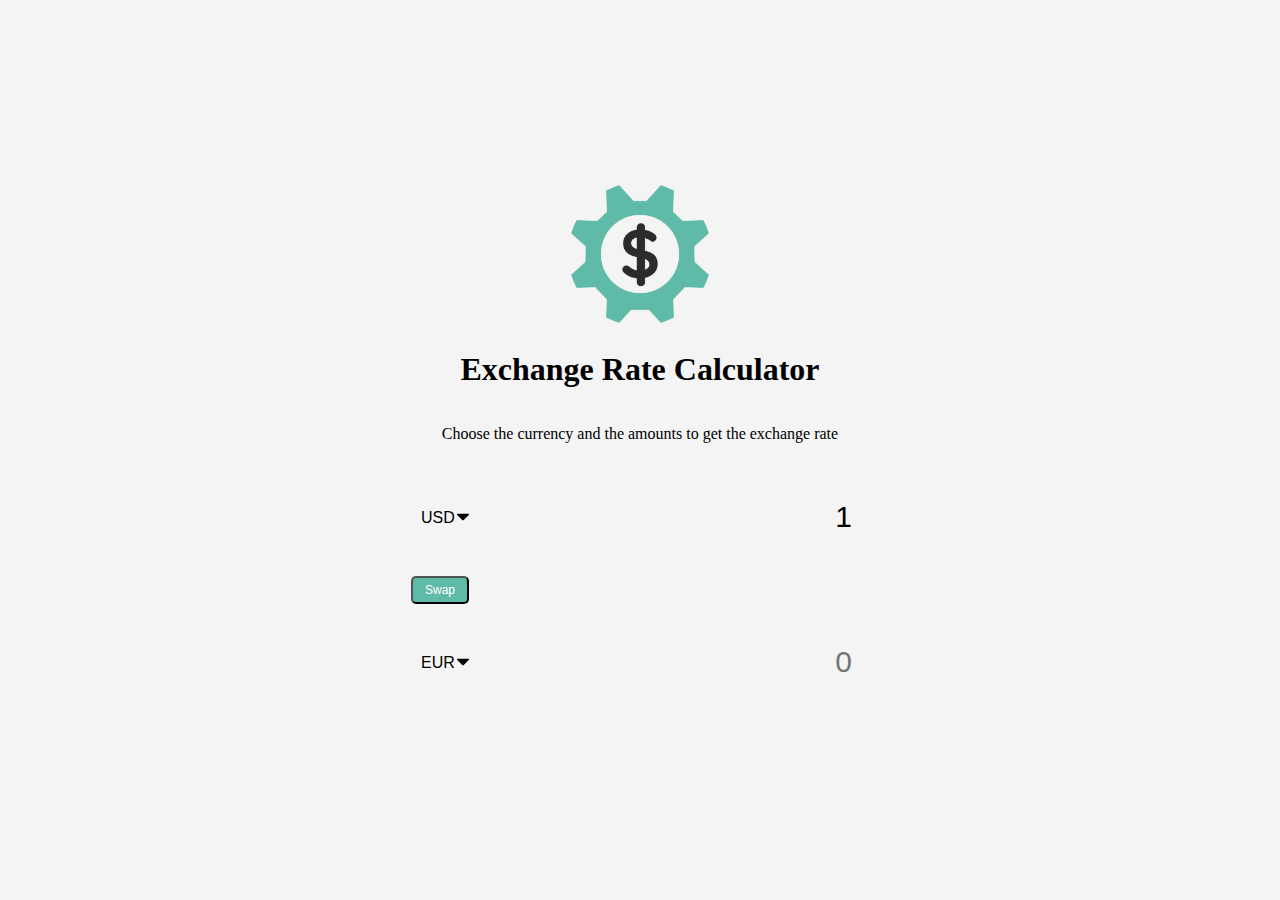
<file: exchange rate calculator/index.html>
<!DOCTYPE html>
<html lang="en">
  <head>
    <meta charset="UTF-8" />
    <meta name="viewport" content="width=device-width, initial-scale=1.0" />
    <meta http-equiv="X-UA-Compatible" content="ie=edge" />
    <title>Exchange Rate Calculator</title>
    <link rel="stylesheet" href="style.css" />
  </head>
  <body>
    <img src="img/money.png" alt="" class="money-img" />
    <h1>Exchange Rate Calculator</h1>
    <p>Choose the currency and the amounts to get the exchange rate</p>

    <div class="container">
      <div class="currency">
        <select id="currency-one">
          <option value="AED">AED</option>
          <option value="ARS">ARS</option>
          <option value="AUD">AUD</option>
          <option value="BGN">BGN</option>
          <option value="BRL">BRL</option>
          <option value="BSD">BSD</option>
          <option value="CAD">CAD</option>
          <option value="CHF">CHF</option>
          <option value="CLP">CLP</option>
          <option value="CNY">CNY</option>
          <option value="COP">COP</option>
          <option value="CZK">CZK</option>
          <option value="DKK">DKK</option>
          <option value="DOP">DOP</option>
          <option value="EGP">EGP</option>
          <option value="EUR">EUR</option>
          <option value="FJD">FJD</option>
          <option value="GBP">GBP</option>
          <option value="GTQ">GTQ</option>
          <option value="HKD">HKD</option>
          <option value="HRK">HRK</option>
          <option value="HUF">HUF</option>
          <option value="IDR">IDR</option>
          <option value="ILS">ILS</option>
          <option value="INR">INR</option>
          <option value="ISK">ISK</option>
          <option value="JPY">JPY</option>
          <option value="KRW">KRW</option>
          <option value="KZT">KZT</option>
          <option value="MXN">MXN</option>
          <option value="MYR">MYR</option>
          <option value="NOK">NOK</option>
          <option value="NZD">NZD</option>
          <option value="PAB">PAB</option>
          <option value="PEN">PEN</option>
          <option value="PHP">PHP</option>
          <option value="PKR">PKR</option>
          <option value="PLN">PLN</option>
          <option value="PYG">PYG</option>
          <option value="RON">RON</option>
          <option value="RUB">RUB</option>
          <option value="SAR">SAR</option>
          <option value="SEK">SEK</option>
          <option value="SGD">SGD</option>
          <option value="THB">THB</option>
          <option value="TRY">TRY</option>
          <option value="TWD">TWD</option>
          <option value="UAH">UAH</option>
          <option value="USD" selected>USD</option>
          <option value="UYU">UYU</option>
          <option value="VND">VND</option>
          <option value="ZAR">ZAR</option>
        </select>
        <input type="number" id="amount-one" placeholder="0" value="1" />
      </div>

      <div class="swap-rate-container">
        <button class="btn" id="swap">
          Swap
        </button>
        <div class="rate" id="rate"></div>
      </div>

      <div class="currency">
        <select id="currency-two">
          <option value="AED">AED</option>
          <option value="ARS">ARS</option>
          <option value="AUD">AUD</option>
          <option value="BGN">BGN</option>
          <option value="BRL">BRL</option>
          <option value="BSD">BSD</option>
          <option value="CAD">CAD</option>
          <option value="CHF">CHF</option>
          <option value="CLP">CLP</option>
          <option value="CNY">CNY</option>
          <option value="COP">COP</option>
          <option value="CZK">CZK</option>
          <option value="DKK">DKK</option>
          <option value="DOP">DOP</option>
          <option value="EGP">EGP</option>
          <option value="EUR" selected>EUR</option>
          <option value="FJD">FJD</option>
          <option value="GBP">GBP</option>
          <option value="GTQ">GTQ</option>
          <option value="HKD">HKD</option>
          <option value="HRK">HRK</option>
          <option value="HUF">HUF</option>
          <option value="IDR">IDR</option>
          <option value="ILS">ILS</option>
          <option value="INR">INR</option>
          <option value="ISK">ISK</option>
          <option value="JPY">JPY</option>
          <option value="KRW">KRW</option>
          <option value="KZT">KZT</option>
          <option value="MXN">MXN</option>
          <option value="MYR">MYR</option>
          <option value="NOK">NOK</option>
          <option value="NZD">NZD</option>
          <option value="PAB">PAB</option>
          <option value="PEN">PEN</option>
          <option value="PHP">PHP</option>
          <option value="PKR">PKR</option>
          <option value="PLN">PLN</option>
          <option value="PYG">PYG</option>
          <option value="RON">RON</option>
          <option value="RUB">RUB</option>
          <option value="SAR">SAR</option>
          <option value="SEK">SEK</option>
          <option value="SGD">SGD</option>
          <option value="THB">THB</option>
          <option value="TRY">TRY</option>
          <option value="TWD">TWD</option>
          <option value="UAH">UAH</option>
          <option value="USD">USD</option>
          <option value="UYU">UYU</option>
          <option value="VND">VND</option>
          <option value="ZAR">ZAR</option>
        </select>
        <input type="number" id="amount-two" placeholder="0" />
      </div>
    </div>

    <script src="script.js"></script>
  </body>
</html>
</file>
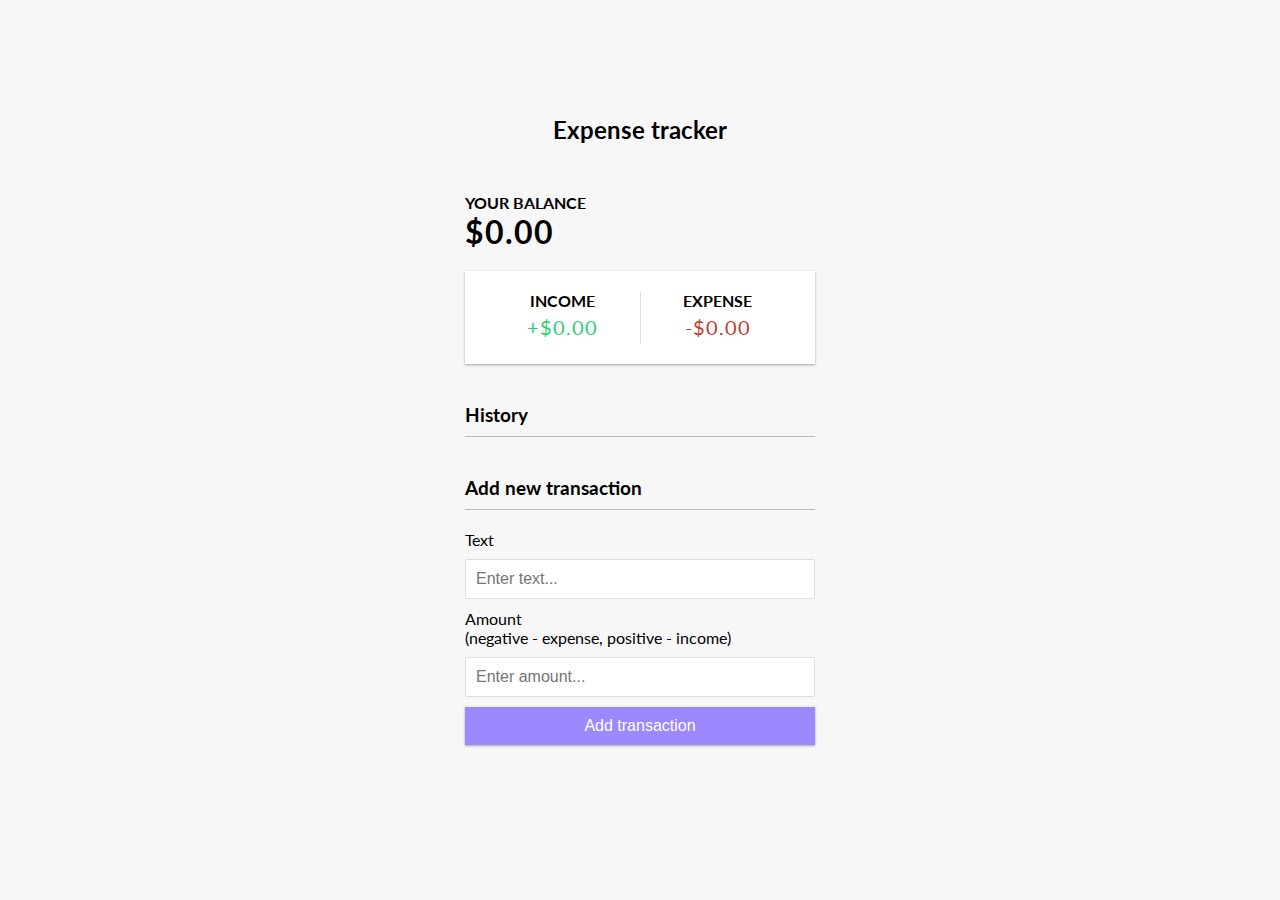
<file: expense tracker/index.html>
<!DOCTYPE html>
<html lang="en">
<head>
    <meta charset="UTF-8">
    <meta name="viewport" content="width=device-width, initial-scale=1.0">
    <title>Expense Tracker</title>
    <link rel="stylesheet" href="style.css">
</head>
<body>
    <h2>Expense tracker</h2>
    <div class="container">
        <h4>Your balance</h4>
        <h1 id="balance">$0.00</h1>

        <div class="inc-exp-container">
            <div>
                <h4>Income</h4>
                <p id="money-plus" class="money plus">+$0.00</p>
            </div>
            <div>
                <h4>Expense</h4>
                <p id="money-minus" class="money minus">-$0.00</p>
            </div>
        </div>

        <h3>History</h3>
        <ul id="list" class="list">
            <!-- <li class="minus">Cash <span>-$400</span><button class="delete-btn">x</button></li> -->
        </ul>

        <h3>Add new transaction</h3>
        <form action="" id="form">
            <div class="form-control">
            <label for="text">Text</label>
            <input type="text" id="text" placeholder="Enter text...">
        </div>
        <div class="form-control">
            <label for="amount">Amount <br> (negative - expense, positive - income)</label>
            <input type="number" id="amount" placeholder="Enter amount...">
        </div>
        <button class="btn">Add transaction</button>

        </form>

    </div>

    <script src="script.js"></script>
</body>
</html>
</file>
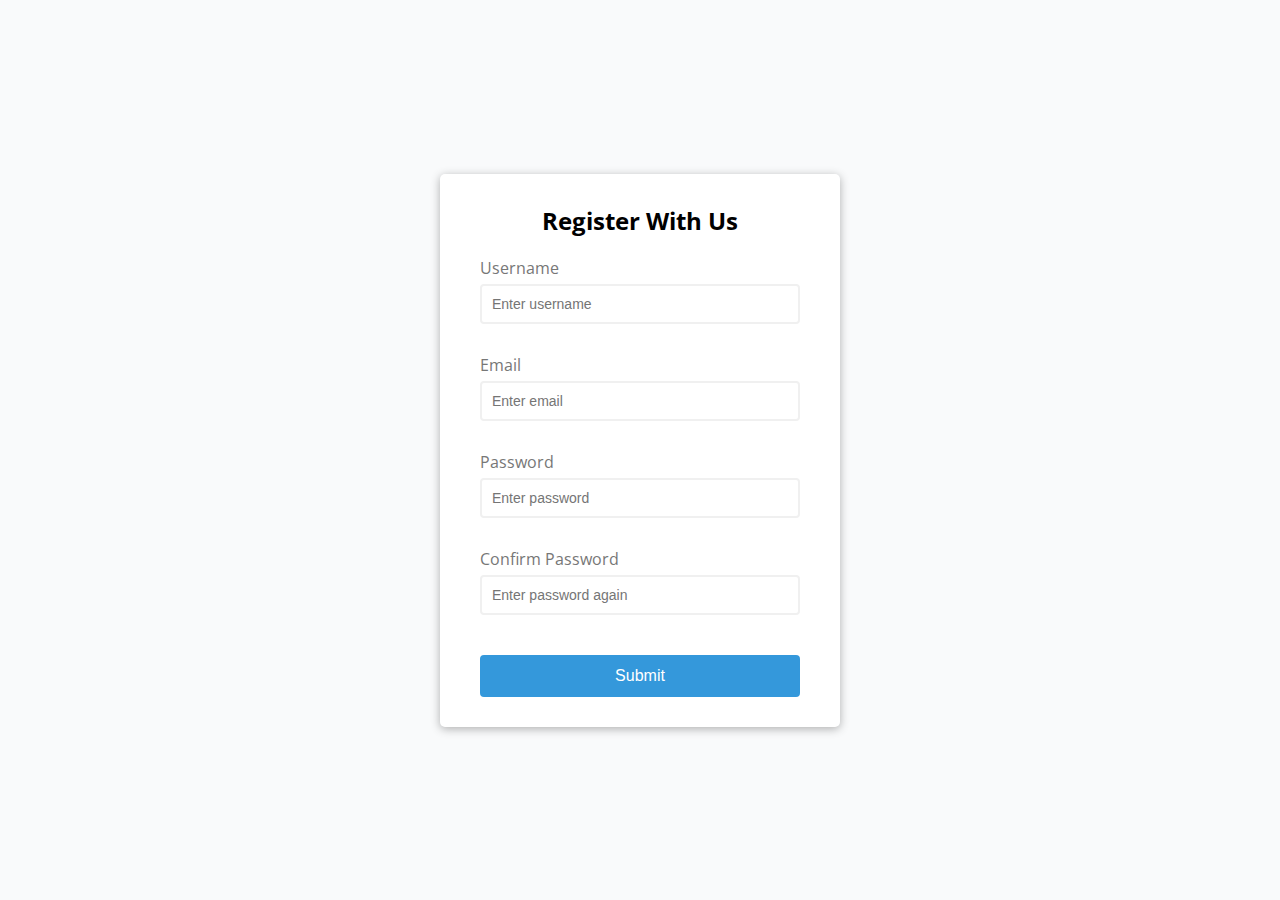
<file: form validator/index.html>
<!DOCTYPE html>
<html lang="en">
  <head>
    <meta charset="UTF-8" />
    <meta name="viewport" content="width=device-width, initial-scale=1.0" />
    <meta http-equiv="X-UA-Compatible" content="ie=edge" />
    <link rel="stylesheet" href="style.css" />
    <title>Form Validator</title>
  </head>
  <body>
    <div class="container">
      <form id="form" class="form">
        <h2>Register With Us</h2>
        <div class="form-control">
          <label for="username">Username</label>
          <input type="text" id="username" placeholder="Enter username" />
          <small>Error message</small>
        </div>
        <div class="form-control">
          <label for="email">Email</label>
          <input type="text" id="email" placeholder="Enter email" />
          <small>Error message</small>
        </div>
        <div class="form-control">
          <label for="password">Password</label>
          <input type="password" id="password" placeholder="Enter password" />
          <small>Error message</small>
        </div>
        <div class="form-control">
          <label for="password2">Confirm Password</label>
          <input
            type="password"
            id="password2"
            placeholder="Enter password again"
          />
          <small>Error message</small>
        </div>
        <button type="submit">Submit</button>
      </form>
    </div>

    <script src="script.js"></script>
  </body>
</html>
</file>
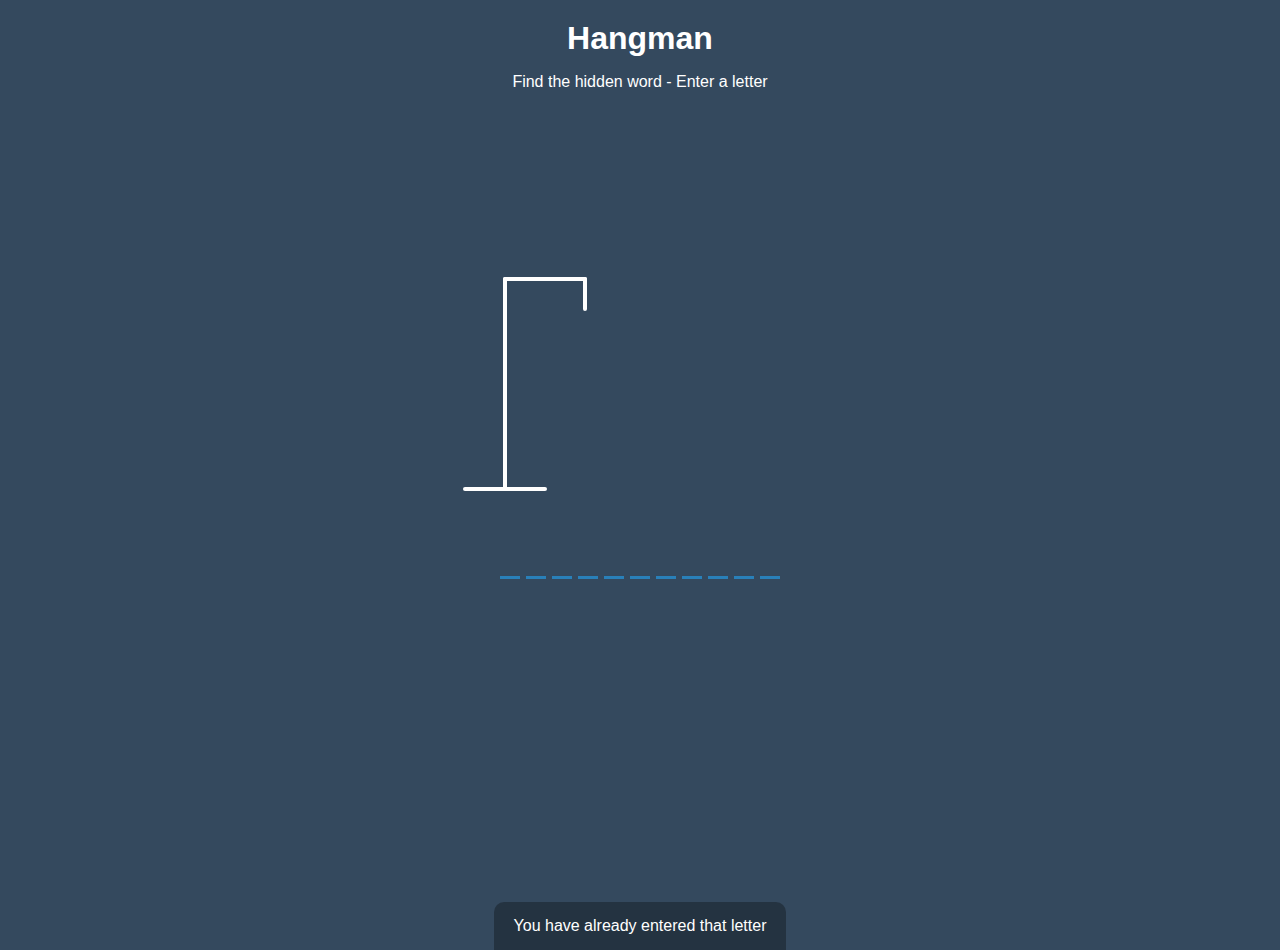
<file: hangman game/index.html>
<!DOCTYPE html>
<html lang="en">
<head>
    <meta charset="UTF-8">
    <meta name="viewport" content="width=device-width, initial-scale=1.0">
    <title>Hangman game</title>
    <link rel="stylesheet" href="style.css">
</head>
<body>
    <h1>Hangman</h1>
    <p>Find the hidden word - Enter a letter</p>
    <div class="game-container">
        <svg height="250" width="200" class="figure-container">
            <!-- Rod -->
            <line x1="60" y1="20" x2="140" y2="20" />
            <line x1="140" y1="20" x2="140" y2="50" />
            <line x1="60" y1="20" x2="60" y2="230" />
            <line x1="20" y1="230" x2="100" y2="230" />

            <!-- Head -->
            <circle cx="140" cy="70" r="20" class="figure-part" />
            <!-- Body -->
            <line x1="140" y1="90" x2="140" y2="150" class="figure-part"/>
            <!-- Arms -->
            <line x1="140" y1="120" x2="120" y2="100" class="figure-part"/>
            <line x1="140" y1="120" x2="160" y2="100" class="figure-part"/>
            <!-- Legs -->
            <line x1="140" y1="150" x2="120" y2="180" class="figure-part"/>
            <line x1="140" y1="150" x2="160" y2="180" class="figure-part"/>
        </svg>

        <div class="wrong-letters-container">
            <div id="wrong-letters">

            </div>
        </div>

        <div class="word" id="word">

        </div>


    </div>

    <!-- Container for final messages, classes for styling, id for javascript-->
    <div class="popup-container" id="popup-container">
        <h2 id="final-message"></h2>
        <button id="play-button">Play Again</button>
    </div>

    <!-- Notification -->
    <div class="notification-container" id="notification-container">
        <p>You have already entered that letter</p>
    </div>
    <script src="script.js"></script>
</body>
</html>
</file>
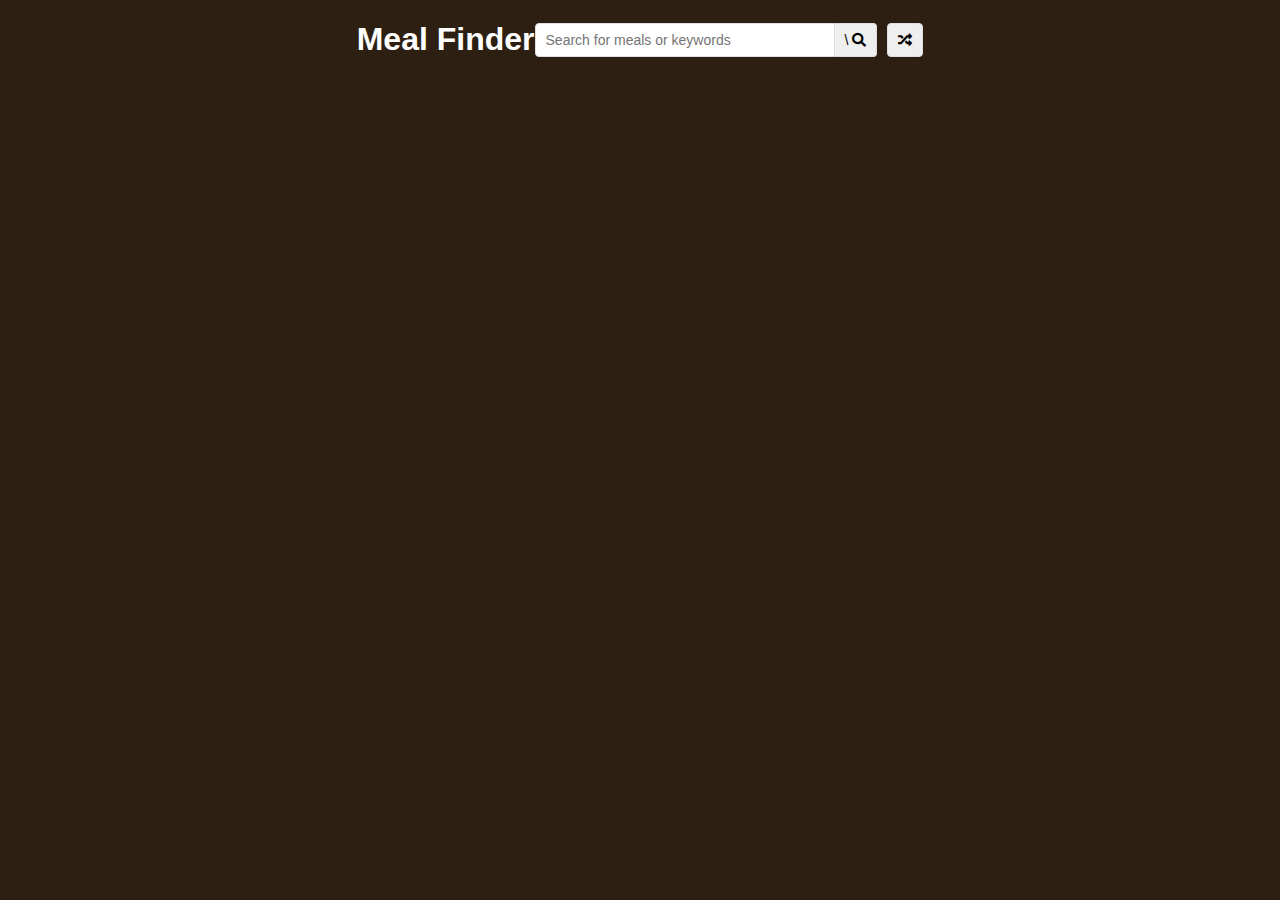
<file: meal finder API/index.html>
<!DOCTYPE html>
<html lang="en">
<head>
    <meta charset="UTF-8">
    <meta name="viewport" content="width=device-width, initial-scale=1.0">
    <title>Meal finder</title>
    <link rel="stylesheet" href="https://cdnjs.cloudflare.com/ajax/libs/font-awesome/5.10.2/css/all.min.css">
    <link rel="stylesheet" href="style.css">
</head>
<body>
    <div class="container">
        <h1>Meal Finder</h1>
        <div class="flex">
            <form action="" class="flex" id="submit">
                <input type="text" id="search" placeholder="Search for meals or keywords">
                <button class="search-btn" type="submit">\
                    <i class="fas fa-search"></i>
                </button>
            </form>
            <button class="random-btn" id="random">
                <i class="fas fa-random"></i>
            </button>
        </div>
    </div>

    <div id="result-heading"></div>
    <div class="meals" id="meals"></div>
    <div id="single-meal"></div>


    <script src="script.js"></script>
</body>
</html>
</file>
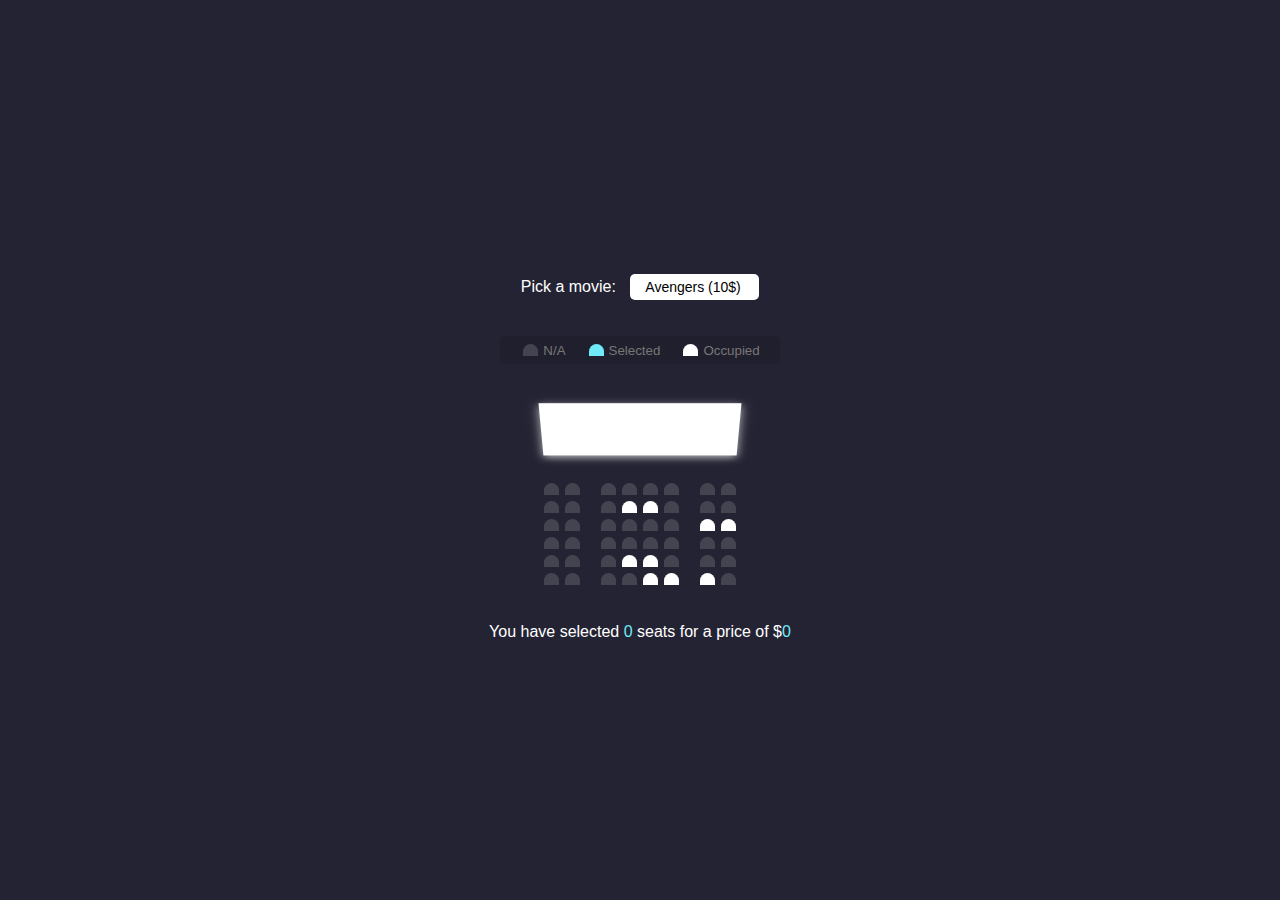
<file: movie seat selector/index.html>
<!DOCTYPE html>
<html lang="en">
<head>
    <meta charset="UTF-8">
    <meta name="viewport" content="width=device-width, initial-scale=1.0">
    <title>Movie Seat Booking</title>
    <link rel="stylesheet" href="style.css">
</head>
<body>
    <div class="movie-container">
        <label>Pick a movie:</label>
        <select name="" id="movie">
            <option value="10">Avengers (10$)</option>
            <option value="12">Joker (12$)</option>
            <option value="8">Toy Story 3 (8$)</option>
            <option value="9">Lion King (9$)</option>
        </select>
    </div>

    <ul class="showcase">
        <li>
            <div class="seat"></div>
            <small>N/A</small>
        </li>
        <li>
            <div class="seat selected"></div>
            <small>Selected</small>
        </li>
        <li>
            <div class="seat occupied"></div>
            <small>Occupied</small>
        </li>
    </ul>

    <div class="container">
        <div class="screen"></div>
        <div class="row">
            <div class="seat"></div>
            <div class="seat"></div>
            <div class="seat"></div>
            <div class="seat"></div>
            <div class="seat"></div>
            <div class="seat"></div>
            <div class="seat"></div>
            <div class="seat"></div>
        </div>
        <div class="row">
            <div class="seat"></div>
            <div class="seat"></div>
            <div class="seat"></div>
            <div class="seat occupied"></div>
            <div class="seat occupied"></div>
            <div class="seat"></div>
            <div class="seat"></div>
            <div class="seat"></div>
        </div>
        <div class="row">
            <div class="seat"></div>
            <div class="seat"></div>
            <div class="seat"></div>
            <div class="seat"></div>
            <div class="seat"></div>
            <div class="seat"></div>
            <div class="seat occupied"></div>
            <div class="seat occupied"></div>
        </div>
        <div class="row">
            <div class="seat"></div>
            <div class="seat"></div>
            <div class="seat"></div>
            <div class="seat"></div>
            <div class="seat"></div>
            <div class="seat"></div>
            <div class="seat"></div>
            <div class="seat"></div>
        </div>
        <div class="row">
            <div class="seat"></div>
            <div class="seat"></div>
            <div class="seat"></div>
            <div class="seat occupied"></div>
            <div class="seat occupied"></div>
            <div class="seat"></div>
            <div class="seat"></div>
            <div class="seat"></div>
        </div>
        <div class="row">
            <div class="seat"></div>
            <div class="seat"></div>
            <div class="seat"></div>
            <div class="seat"></div>
            <div class="seat occupied"></div>
            <div class="seat occupied"></div>
            <div class="seat occupied"></div>
            <div class="seat"></div>
        </div>
    </div>

    <p class="text">You have selected <span id="count">0</span> seats for a price of $<span id="total">0 </span></p>
    
    <script src="script.js"></script>
</body>
</html>
</file>
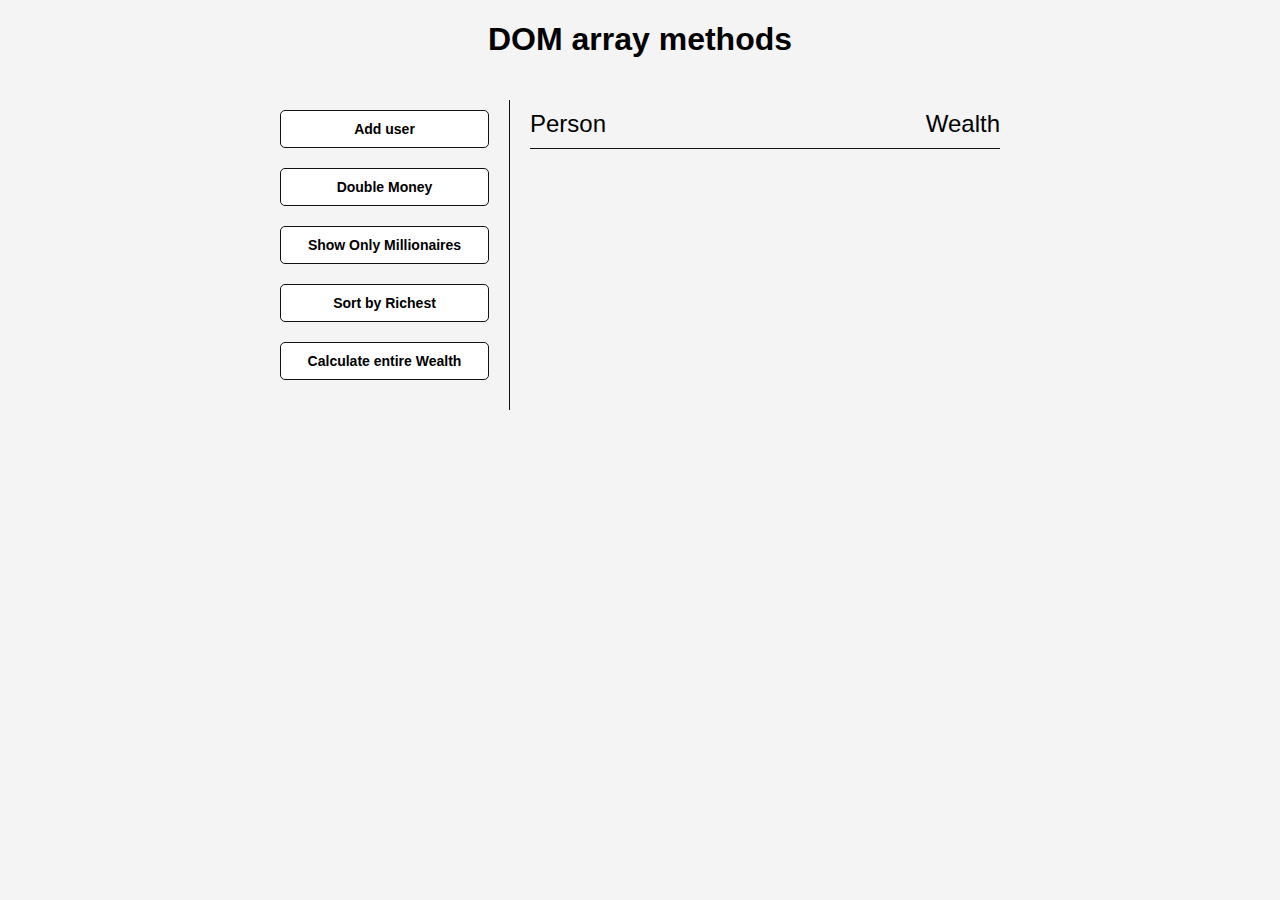
<file: top DOM array methods/index.html>
<!DOCTYPE html>
<html lang="en">
<head>
    <meta charset="UTF-8">
    <meta name="viewport" content="width=device-width, initial-scale=1.0">
    <title>TOP DOM array methods</title>
    <link rel="stylesheet" href="style.css">
</head>
<body> 
    <h1>DOM array methods</h1>
    <div class="container">
        <aside>
            <button id="adduser">Add user</button>
            <button id="double">Double Money</button>
            <button id="show-millionaires">Show Only Millionaires</button>
            <button id="sort">Sort by Richest</button>
            <button id="calculate-wealth">Calculate entire Wealth</button>
        </aside>

        <main id="main">
            <h2><strong>Person</strong> Wealth</h2>
        </main>
    </div>



    <script src="script.js"></script>

</body>
</html>
</file>
<file: exchange rate calculator/style.css>
:root {
    --primary-color: #5fbaa7;

}

* {
    box-sizing: border-box;
}

body {
    background-color: #f4f4f4;
    display: flex;
    flex-direction: column;
    align-items: center;
    justify-content: center;
    height: 100vh;
    margin: 0;
    padding: 20px;
}

h1 {
    color: var{var(--primary-color)};
}

p {
    text-align: center;

}

.btn {
    color: #fff;
    background: var(--primary-color);
    cursor: pointer;
    border-radius: 5px;
    font-size: 12px;
    padding: 5px 12px;
}

.money-img {
    width: 150px;
}

.currency {
    padding: 40px 0;
    display: flex;
    align-items: center;
    justify-content: space-between;

}

.currency select {
    padding: 10px 20px 10px 10px;
    -moz-appearance: none;
    -webkit-appearance: none;
    appearance: none;
    border: 1px #dedede;
    font-size: 16px;
    background: transparent;
    background-image: url('data:image/svg+xml;charset=US-ASCII,%3Csvg%20xmlns%3D%22http%3A%2F%2Fwww.w3.org%2F2000%2Fsvg%22%20width%3D%22292.4%22%20height%3D%22292.4%22%3E%3Cpath%20fill%3D%22%20000002%22%20d%3D%22M287%2069.4a17.6%2017.6%200%200%200-13-5.4H18.4c-5%200-9.3%201.8-12.9%205.4A17.6%2017.6%200%200%200%200%2082.2c0%205%201.8%209.3%205.4%2012.9l128%20127.9c3.6%203.6%207.8%205.4%2012.8%205.4s9.2-1.8%2012.8-5.4L287%2095c3.5-3.5%205.4-7.8%205.4-12.8%200-5-1.9-9.2-5.5-12.8z%22%2F%3E%3C%2Fsvg%3E');
    background-position: right 10px top 50%, 0, 0;
    background-size: 12px auto, 100%;
    background-repeat: no-repeat;
}

.currency input {
    border: 0;
    background: transparent;
    font-size: 30px;
    text-align: right;


}

.swap-rate-container {
    display: flex;
    align-items: center;
    justify-content: space-between;

}

.rate {
    color: var(--primary-color);
    font-size: 14px;
    padding: 0 10px;

}

select:focus. input:focus, button:focus {
    outline: 0;
}

@media(max-width: 600px) {
    .currency input {
        width: 200px;
    }
}
</file>
<file: expense tracker/style.css>
@import url('https://fonts.googleapis.com/css2?family=Lato&display=swap');

:root {
    --box-shadow: 0 1px 3px rgba(0, 0, 0, 0.12), 0 1px 2px rgba(0,0,0,0.24);
}

* {
    box-sizing: border-box;
}

body {
    background: #f7f7f7;
    display: flex;
    flex-direction: column;
    align-items: center;
    justify-content: center;
    min-height: 100vh;
    margin: 0;
    font-family: 'Lato', sans-serif;
}

.container {
    margin: 30px auto;
    width: 350px;
}

h1 {
    letter-spacing: 1px;
    margin: 0;
}

h3 {
    border-bottom: 1px solid #bbb;
    padding-bottom: 10px;
    margin: 40px 0 10px;

}

h4 {
    margin: 0;
    text-transform: uppercase;

}

.inc-exp-container {
    background-color: white;
    box-shadow: var(--box-shadow);
    padding: 20px;
    display: flex;
    justify-content: space-between;
    margin: 20px 0;
}

.inc-exp-container > div {
    flex: 1;
    text-align: center;
}

.inc-exp-container > div:first-of-type {
    border-right: 1px solid #dedede;

}

.money {
    font-size: 20px;
    letter-spacing: 1px;
    margin: 5px 0;

}

.money.plus {
    color: #2ecc71;

}

.money.minus {
    color: #c0392b;
}

label {
    display: inline-block;
    margin: 10px 0;
}

input[type='text'],
input[type='number'] {
    border: 1px solid #dedede;
    border-radius: 2px;
    display: block;
    font-size: 16px;
    padding: 10px;
    width: 100%;
}

.btn {
    cursor: pointer;
    background-color: #9c88ff;
    box-shadow: var(--box-shadow);
    color: #fff;
    border: 0;
    display: block;
    font-size: 16px;
    margin: 10px 0 30px;
    padding: 10px;
    width: 100%;

}

.btn:focus, .delete-btn:focus {
    outline: 0;
}

.list {
    list-style-type: none;
    padding: 0;
    margin-bottom: 40px;
}

.list li {
    background-color: #fff;
    box-shadow: var(--box-shadow);
    color: #333;
    display: flex;
    justify-content: space-between;
    position: relative;
    padding: 10px;
    margin: 10px 0;
}

.list li.plus {
    border-right: 5px solid #2ecc71;

}

.list li.minus {
    border-right: 5px solid #c0392b;

}

.delete-btn {
    cursor: pointer;
    background-color: #e74c3c;
    border: 0;
    color: #fff;
    font-size: 20px;
    line-height: 20px;
    padding: 2px 5px;
    position: absolute;
    top: 50%;
    left: 0;
    transform: translate(-100%, -50%);
    opacity: 0;
    transition: opacity 0.3s ease;
}

.list li:hover .delete-btn {
    opacity: 1;
}
</file>
<file: form validator/style.css>
@import url('https://fonts.googleapis.com/css2?family=Open+Sans&display=swap');

:root {
    --sucess-color:#2ecc71;
    --error-color:#e74c3c;
}

* {
    box-sizing: border-box;

}

body {
    background-color: #f9fafb;
    font-family: 'Open Sans', sans-serif;
    display: flex;
    align-items: center;
    justify-content: center;
    min-height: 100vh;
    margin: 0;

}

.container {
    background-color: #fff;
    border-radius: 5px;
    box-shadow: 0 2px 10px rgba(0, 0, 0, 0.3);
    width: 400px;

}

h2 {
    text-align: center;
    margin: 0 0 20px;
}

form {
    padding: 30px 40px;

}

.form-control {
    margin-bottom: 10px;
    padding-bottom: 20px;
    position: relative;

}

.form-control label {
    color: #777;
    display: block;
    margin-bottom: 5px;

}

.form-control input {
    border: 2px solid #f0f0f0;
    border-radius: 4px;
    display: block;
    width: 100%;
    padding: 10px;
    font-size: 14px;

}

.form-control input:focus {
    outline: 0;
    border-color: #777;

}

.form-control.success input {
    border-color: var(--sucess-color)

}

.form-control.error input {
    border-color: var(--error-color)

}

.form-control small {
    color: var(--error-color);
    position: absolute;
    bottom: 0;
    left: 0;
    visibility: hidden;

}

.form-control.error small {
    visibility: visible;
}

.form button {
    cursor: pointer;
    background-color: #3498db;
    border: 2px solid #3498db;
    border-radius: 4px;
    color: #fff;
    display:block;
    font-size: 16px;
    padding:10px;
    margin-top: 20px;
    width: 100%;

}
</file>
<file: hangman game/style.css>
* {
    box-sizing: border-box;
}

body {
    background-color: #34495e;
    color: white;
    font-family: Arial, Helvetica, sans-serif;
    display: flex;
    flex-direction: column ;
    align-items: center;
    height: 80vh;
    margin: 0;
    overflow: hidden;

}

h1 {
    margin: 20px 0 0;
}

.game-container {
    padding: 20px 30px;
    position: relative;
    margin: auto;
    height: 350px;
    width: 450px;
}

.figure-container {
    fill: transparent;
    stroke: white;
    stroke-width: 4px;
    stroke-linecap: round;
}

.figure-part {
    display: none;
}

.wrong-letters-container {
    position: absolute;
    top: 20px;
    right: 20px;
    display: flex;
    flex-direction: column;
    text-align: right;

}

.wrong-letters-container p {
    margin: 0 0 5px;
}

.wrong-letters-container span {
    font-size: 24px;
}

.word {
    display: flex;
    position: absolute;
    bottom: 10px;
    left: 50%;
    transform: translateX(-50%);
}

.letter {
    border-bottom: 3px solid #2980b9;
    display: inline-flex;
    font-size: 30px;
    align-items: center;
    justify-content: center;
    margin: 0 3px;
    height: 50px;
    width: 20px;
}

.popup-container {
    background-color: rgba(0, 0, 0, 0.3);
    position: fixed;
    top: 0;
    bottom: 0;
    left: 0;
    right: 0;
    display: flex;
    display: none;
    align-items: center;
    justify-content: center;
}

.popup {
    background: #2980b9;
    border-radius: 5px;
    box-shadow: 0 15px 10px 3px rgba(0, 0, 0, 0.1);
    padding: 20px;
    text-align: center;

}

.popup button {
    cursor:pointer;
    background-color: white;
    color: #2980b9;
    margin-top: 20px;
    padding: 12px 20px;
    font-size: 16px;

}

.popup button:active {
    transform: scale(0.98);
}

.popup button:focus {
    outline: 0;
}

.notification-container {
    background-color: rgba(0, 0, 0, 0.3);
    border-radius: 10px 10px 0 0;
    padding: 15px 20px;
    position: absolute;
    bottom: -50px;
    transition: transform 0.3s ease-in-out;
}

.notification-container p {
    margin: 0;
}

.notification-container.show {
    transform: translateY(-50px);
}
</file>
<file: meal finder API/style.css>
* {
    box-sizing: border-box;
}

body {
    background: #2d2013;
    color: #fff;
    font-family: Verdana, Geneva, Tahoma, sans-serif;
    margin: 0;

}

.container {
    margin: auto;
    max-width: 800px;
    display: flex;
    flex-direction: center;
    align-items: center;
    justify-content: center;
    text-align: center;
    
}

.flex {
    display: flex;
}

input, button {
    border: 1px solid #dedede;
    border-top-left-radius: 4px;
    border-bottom-left-radius: 4px;
    font-size: 14px;
    padding: 8px 10px;
    margin: 0;
}

input[type="text"] {
    width: 300px;
}

.search-btn {
    cursor: pointer;
    border-left: 0;
    border-radius: 0;

    border-top-right-radius: 4px;
    border-bottom-right-radius: 4px;
}

.random-btn {
    cursor: pointer;
    margin-left: 10px;
    border-top-right-radius: 4px;
    border-bottom-right-radius: 4px;
}

.meals {
    display: grid;
    grid-template-columns: repeat(4, 1fr);
    grid-gap: 20px;
    margin: 20px;
}

.meal {
    cursor: pointer;
    position: relative;
    height: 180px;
    width: 180px;
    text-align: center;
}

.meal img {
    width: 100%;
    height: 100%;
    border: 4px #fff solid;
    border-radius: 2px;
}

.meal-info {
    position: absolute;
    top: 0;
    left: 0;
    height: 100%;
    width: 100%;
    background: rgba(0, 0, 0, 0.7);
    display: flex;
    align-items: center;
    justify-content: center;
    transition: opacity 0.2s ease-in;
    opacity: 0;

}

.meal:hover .meal-info {
    opacity: 1;
}


@media(max-width: 800px) {

}

@media (max-width: 700px) {

}

@media (max-width: 500px) {
    input[type="text"] {
        width: 100%;
    }
}
</file>
<file: movie seat selector/style.css>
<style>
@import url('https://fonts.googleapis.com/css2?family=Lato&display=swap');
</style>;

* {
    box-sizing: border-box;

}

body {
    background-color: #242333;
    display: flex;
    flex-direction: column;
    align-items: center;
    justify-content: center;
    height: 100vh;
    font-family: 'Lato', sans-serif;
    margin: 0;
}

.movie-container {
    margin: 20px 0;

}

.movie-container select {
    background-color: #fff;
    border: 0;
    border-radius: 5px;
    font-size: 14px;
    margin-left: 10px;
    padding: 5px 15px 5px 15px;
    -moz-appearance: none;
    -webkit-appearance: none;
    appearance: none;
}

.container {
    perspective: 1000px;
    margin-bottom: 30px;
}

.seat {
    background-color: #444451;
    height: 12px;
    width: 15px;
    margin: 3px;
    border-top-left-radius: 10px;
    border-top-right-radius: 10px;
}

.seat.selected {
    background-color: #6feaf6;
}

.seat.occupied {
    background-color: #fff;
}

.seat:nth-of-type(2) {
    margin-right: 18px;
}

.seat:nth-last-of-type(2) {
    margin-left: 18px;
}

.seat:not(.occupied):hover {
    cursor: pointer;
    transform: scale(1.2);
}

.showcase .seat:not(.occupied):hover {
    cursor: default;
    transform: scale(1);
}

.showcase {
    background: rgba(0, 0, 0, 0.1);
    padding: 5px 10px;
    border-radius: 5px;
    color: #777;
    list-style-type: none;
    display: flex;
    justify-content: space-between;
}

.showcase li {
    display: flex;
    align-items: center;
    justify-content: center;
    margin: 0 10px;
}

.showcase li small {
    margin-left: 2px;
}



.row {
    display: flex;
}

.screen {
    background-color: white;
    height: 70px ;
    width: 100%;
    margin: 15px 0;
    transform: rotateX(-45deg);
    box-shadow: 0 3px 10px rgba(255, 255, 255, 0.7);
}


label {
    color: white;
}

p.text {
    color: white;
    margin: 5px 0;
}

p.text span{
    color: #6feaf6;
}
</file>
<file: top DOM array methods/style.css>
* {
    box-sizing: border-box;
    
}

body {
    background: #f4f4f4;
    font-family: Arial, Helvetica, sans-serif;
    display:flex;
    flex-direction: column;
    align-items: center;
    min-height:100vh;
    margin: 0;
}

.container {
    display:flex;
    padding: 20px;
    margin: 0 auto;
    max-width: 100%;
    width: 800px;
}

aside {
    padding: 10px 20px;
    width: 250px;
    border-right: 1px solid #111;

}

button {
    background-color: white;
    border: solid 1px #111;
    border-radius: 5px;
    cursor: pointer;
    display: block;
    width: 100%;
    padding: 10px;
    margin-bottom: 20px;
    font-weight: bold;
    font-size: 14px;
}

main {
    flex: 1;
    padding: 10px 20px;
}

h2 {
    border-bottom: 1px solid #111;
    padding-bottom: 10px;
    display: flex;
    justify-content: space-between;
    font-weight: 300;
    margin: 0 0 20px;
}

h3 {
    background-color: white;
    border-bottom: 1px solid #111;
    padding: 10px;
    display: flex;
    justify-content: space-between;
    font-weight: 300;
    margin: 20px 0 0;
}

.person {
    display: flex;
    justify-content: space-between;
    font-size: 20px;
    margin-bottom: 10px;
    
}
</file>
